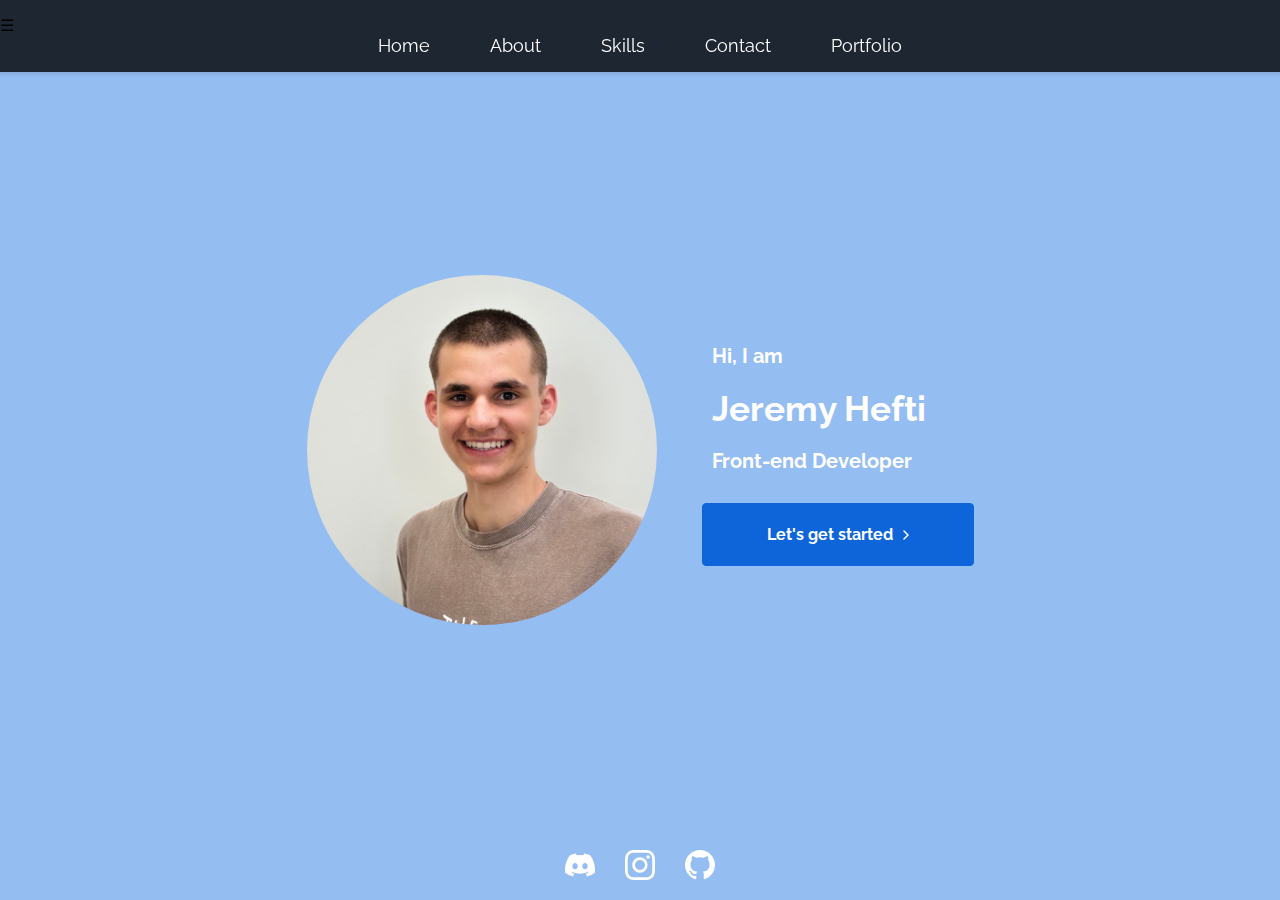
<file: index.html>
<!DOCTYPE html>
<html lang="en">
  <head>
    <meta charset="UTF-8" />
    <meta name="viewport" content="width=device-width, initial-scale=1.0" />
    <link
      rel="stylesheet"
      href="./Pages/CSS/indexDesktop.css"
      media="(min-width: 768px)"
    />
    <link
      rel="stylesheet"
      href="./Pages/CSS/index.css"
      media="(max-width: 767px)"
    />
    <link rel="preconnect" href="https://fonts.googleapis.com" />
    <link rel="preconnect" href="https://fonts.gstatic.com" crossorigin />
    <link
      href="https://fonts.googleapis.com/css2?family=Raleway:ital,wght@0,100..900;1,100..900&display=swap"
      rel="stylesheet"
    />
    <title>Portfolio</title>
  </head>

  <body>
    <nav>
      <div class="burger" onclick="toggleMenu()">&#9776;</div>
      <ul id="menu" class="hidden">
        <li><a href="./Pages/index.html">Home</a></li>
        <li><a href="./Pages/about.html">About</a></li>
        <li><a href="./Pages/skills.html">Skills</a></li>
        <li><a href="./Pages/contact.html">Contact</a></li>
        <li><a href="./Pages/portfolio.html">Portfolio</a></li>
      </ul>
    </nav>

    <div class="container">
      <img
        class="portrait"
        src=".//assests/jöremporti.png"
        alt="Portait"
      />
    </div>
    <div class="bottom-left">
      <h1>Hi, I am</h1>
      <h1>Jeremy Hefti</h1>
      <h1>Front-end Developer</h1>

      <a href="./Pages/about.html" class="contact-link">
        <div class="contact-button">
            <div class="contact-text">Let's get started</div>
            <div class="contact-icon">
                <svg width="6" height="10" viewBox="0 0 6 10" fill="none" xmlns="http://www.w3.org/2000/svg">
                    <path d="M1 9L5 5L1 1" stroke="white" stroke-width="1.5" stroke-linecap="round"
                        stroke-linejoin="round" />
                </svg>
            </div>
        </div>
    </a>
    </div>

    

    <div class="Icon-container">
      <img src="./assests/discord.svg" alt="discord-logo" />
      <img src="./assests/instagram.svg" alt="instagram-logo" />
      <img src="./assests/github.svg" alt="github-logo" />
    </div>

    <script src="./Pages/js/index.js"></script>
  </body>
</html>
</file>
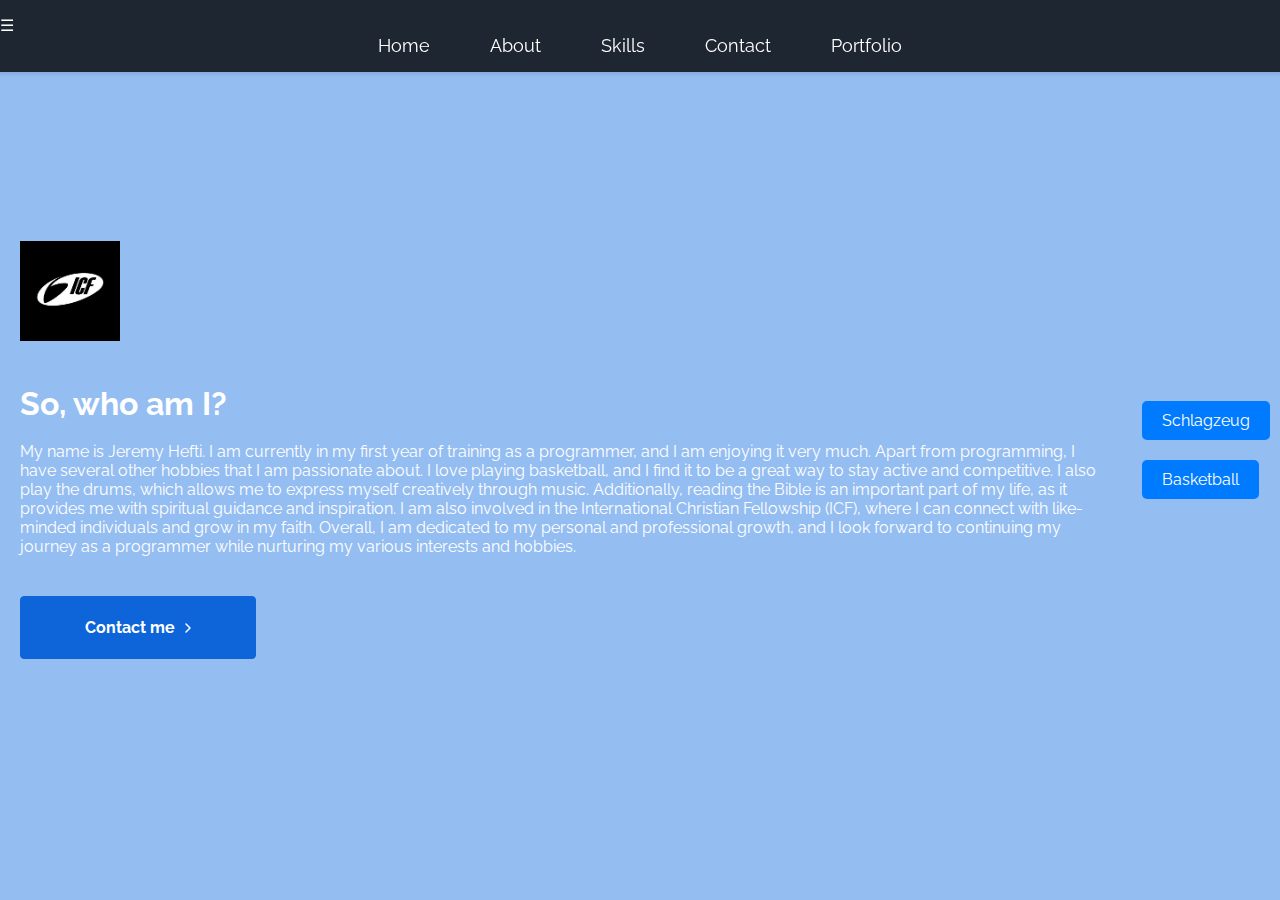
<file: Pages/about.html>
<!DOCTYPE html>
<html lang="en">

<head>
    <meta charset="UTF-8">
    <meta name="viewport" content="width=device-width, initial-scale=1.0">
    <link rel="stylesheet" href="./CSS/aboutDesktop.css" media="(min-width: 768px)">
    <link rel="stylesheet" href="./CSS/about.css" media="(max-width: 767px)">
    <link rel="preconnect" href="https://fonts.googleapis.com">
    <link rel="preconnect" href="https://fonts.gstatic.com" crossorigin>
    <link href="https://fonts.googleapis.com/css2?family=Raleway:ital,wght@0,100..900;1,100..900&display=swap" rel="stylesheet">
    <link href="https://fonts.googleapis.com/css2?family=IBM+Plex+Mono:ital,wght@0,100;0,200;0,300;0,400;0,500;0,600;0,700;1,100;1,200;1,300;1,400;1,500;1,600;1,700&display=swap" rel="stylesheet">
    <title>Portfolio</title>
</head>

<body>
    <nav>
        <div class="burger" onclick="toggleMenu()">&#9776;</div>
        <ul id="menu" class="hidden">
          <li><a href="../index.html">Home</a></li>
          <li><a href="about.html">About</a></li>
          <li><a href="skills.html">Skills</a></li>
          <li><a href="contact.html">Contact</a></li>
          <li><a href="portfolio.html">Portfolio</a></li>
        </ul>
      </nav>

    <div class="content-wrapper">
        <div class="image-container">
            <a href="https://www.icf.church/zuerich/de/">
                <img src="../assests/icf.jpg" alt="icf-logo">
            </a>
        </div>
        <div class="text-container">
            <h1>So, who am I?</h1>
            <p>
                My name is Jeremy Hefti.
                I am currently in my first year of
                training as a programmer, and I am
                enjoying it very much. Apart from
                programming, I have several other hobbies
                that I am passionate about. I love playing
                basketball, and I find it to be a great
                way to stay active and competitive. I also
                play the drums, which allows me to express
                myself creatively through music.
                Additionally, reading the Bible is an
                important part of my life, as it provides
                me with spiritual guidance and
                inspiration. I am also involved in the
                International Christian Fellowship (ICF),
                where I can connect with like-minded
                individuals and grow in my faith.
                Overall, I am dedicated to my personal
                and professional growth, and I look
                forward to continuing my journey as a
                programmer while nurturing my various
                interests and hobbies.
            </p>
            <a href="./contact.html" class="contact-link">
                <div class="contact-button">
                    <div class="contact-text">Contact me</div>
                    <div class="contact-icon">
                        <svg width="6" height="10" viewBox="0 0 6 10" fill="none" xmlns="http://www.w3.org/2000/svg">
                            <path d="M1 9L5 5L1 1" stroke="white" stroke-width="1.5" stroke-linecap="round" stroke-linejoin="round" />
                        </svg>
                    </div>
                </div>
            </a>
        </div>
    </div>

    <div class="button-container">
        <div class="custom-button">
            <div class="button-text">Schlagzeug</div>
        </div>
        <div class="custom-button" data-video="../assests/Basketball-Reel.mp4">
            <div class="button-text">Basketball</div>
        </div>
    </div>

    <!-- Video Player -->
    <video id="videoPlayer" width="320" height="240" controls>
        <source id="videoSource" src="" type="video/mp4">
        Your browser does not support the video tag.
    </video>

    <script src="./js/index.js"></script>
</body>

</html>
</file>
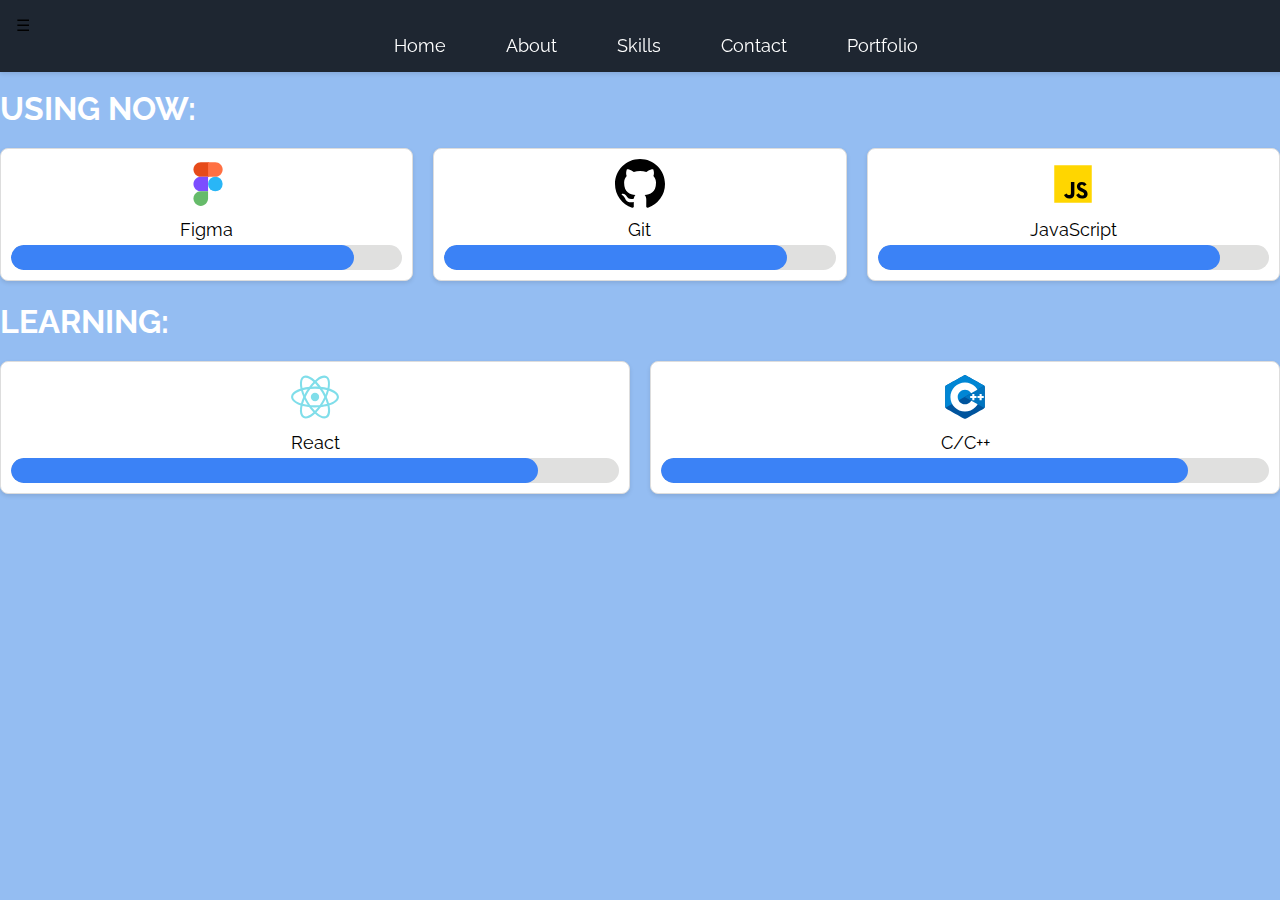
<file: Pages/skills.html>
<!DOCTYPE html>
<html lang="en">
  <head>
    <meta charset="UTF-8" />
    <meta name="viewport" content="width=device-width, initial-scale=1.0" />
    <link rel="preconnect" href="https://fonts.googleapis.com" />
    <link rel="preconnect" href="https://fonts.gstatic.com" crossorigin />
    <link
      href="https://fonts.googleapis.com/css2?family=Raleway:ital,wght@0,100..900;1,100..900&display=swap"
      rel="stylesheet"
    />
    <link rel="preconnect" href="https://fonts.googleapis.com" />
    <link rel="preconnect" href="https://fonts.gstatic.com" crossorigin />
    <link
      href="https://fonts.googleapis.com/css2?family=Montserrat:ital,wght@0,100..900;1,100..900&display=swap"
      rel="stylesheet"
    />
    <title>Skills</title>
    <link
      rel="stylesheet"
      href="./CSS/skillsDesktop.css"
      media="(min-width: 768px)"
    />
    <link rel="stylesheet" href="./CSS/skills.css" media="(max-width: 767px)" />
  </head>
  <body>
    <nav>
      <div class="burger" onclick="toggleMenu()">&#9776;</div>
      <ul id="menu" class="hidden">
        <li><a href="../index.html">Home</a></li>
        <li><a href="about.html">About</a></li>
        <li><a href="skills.html">Skills</a></li>
        <li><a href="contact.html">Contact</a></li>
        <li><a href="portfolio.html">Portfolio</a></li>
      </ul>
    </nav>
 <div class="content-wrapper">
    <h1>USING NOW:</h1>
    <div class="skills-container">
      <div class="skill">
        <img src="../assests/icons8-figma.svg" alt="figma-svg" />
        <p>Figma</p>
        <div class="progress">
          <div class="progress-bar" style="width: 85%"></div>
        </div>
      </div>
      <div class="skill">
        <img src="../assests/github.svg" alt="github" />
        <p>Git</p>
        <div class="progress">
            <div class="progress-bar" style="width: 85%;"></div>
          </div>
      </div>
      <div class="skill">
        <img src="../assests/icons8-js.svg" alt="js-svg" />
        <p>JavaScript</p>
        <div class="progress">
            <div class="progress-bar" style="width: 85%;"></div>
          </div>
      </div>
    </div>

    <h1>LEARNING:</h1>
    <div class="skills-container">
      <div class="skill">
        <img src="../assests/icons8-react-native.svg" alt="react-svg" />
        <p>React</p>
        <div class="progress">
            <div class="progress-bar" style="width: 85%;"></div>
          </div>
      </div>
      <div class="skill">
        <img src="../assests/icons8-c.svg" alt="c-svg" />
        <p>C/C++</p>
        <div class="progress">
            <div class="progress-bar" style="width: 85%;"></div>
          </div>
      </div>
    </div>
  </div>
    <script src="./js/index.js"></script>
  </body>
</html>
</file>
<file: Pages/CSS/indexDesktop.css>
body {
    background-color: #94BDF2;
    margin: 0;
    height: 100vh;
    display: flex;
    justify-content: center;
    align-items: center;
}

.portrait {
    width: 350px;
    height: 350px;
    border-radius: 50%;
    object-fit: cover;
}

.container {
    display: flex;
    align-items: center;
    justify-content: center;
}

.bottom-left {
    display: flex;
    flex-direction: column;
    justify-content: center;
    margin-left: 5vh;
    height: 350px;
}

h1, p {
    color: white;
    font-family: 'Raleway', sans-serif;
    margin: 10px;
}

h1:first-child {
    font-size: 20px;
}

h1:nth-child(2) {
    font-size: 35px;
}

h1:nth-child(3) {
    font-size: 20px;
}


.Icon-container {
    display: flex;
    justify-content: center;
    gap: 30px;
    position: fixed;
    width: 100%;
    bottom: 20px;
    filter: invert();
}

.Icon-container img {
    width: 30px;
    height: 30px;
}

.contact-button {
    padding-left: 64px;
    padding-right: 64px;
    padding-top: 21px;
    padding-bottom: 21px;
    background: #0D65D9;
    border-radius: 4px;
    border: 1px #0D65D9 solid;
    display: inline-flex;
    justify-content: flex-start;
    align-items: center;
    gap: 10px;
    margin-top: 20px;
}

.contact-text {
    color: white;
    font-size: 16px;
    font-family: raleway;
    font-weight: 700;
    word-wrap: break-word;
}

nav {
    position: fixed;
    top: 0;
    width: 100%;
    background-color: rgba(0, 0, 0, 0.8);
    padding: 1rem;
    box-shadow: 0 2px 4px rgba(0, 0, 0, 0.1);
}

#menu {
    list-style: none;
    display: flex;
    justify-content: center;
    margin: 0;
    padding: 0;
}

#menu li {
    margin: 0 20px;
}

#menu li a {
    color: white;
    text-decoration: none;
    font-family: 'Raleway', sans-serif;
    font-size: 18px;
    padding: 10px;
    transition: color 0.3s ease;
}

#menu li a:hover {
    color: #94BDF2; 
}
</file>
<file: Pages/CSS/index.css>
body {
    background-color: #94BDF2;
    margin: 0;
}

.portrait {
    width: 350px;
    height: 350px;
    border-radius: 50%;
    object-fit: cover;
}

.container {
    display: flex;
    justify-content: center;
    margin-top: 20vh;
    align-items: center;
    flex: 1;
}


.Icon-container {
    filter: invert();
    display: flex;
    flex-direction: column;
    align-items: center; 
    gap: 15px; 
    position: absolute;
    right: 40px;
    bottom: 40px;
 }

 .Icon-container img {
    width: 30px; 
    height: 30px;
}

h1, p{
    color: white;
    font-family: raleway;
    margin: 10px;
}

h1:first-child {
    font-size: 20px;
}
h1:nth-child(2) {
    font-size: 35px;
}
h1:nth-child(3) {
    font-size: 20px;
}
.bottom-left {
    position: fixed;
    bottom: 0;
    margin: 40px;
}

nav {
    position: fixed;
    top: 0;
    right: 0;
    margin: 20px;
}

.burger {
    font-size: 30px;
    cursor: pointer;
    color: white;
    position: absolute;
    right: 5px;
}

#menu {
    list-style: none;
    padding: 0;
    margin: 0;
    background-color: rgba(0, 0, 0, 0.8);
    display: flex;
    flex-direction: column;
    width: 90vw;
}

#menu.hidden {
    display: none;
}

#menu li {
    margin: 10px 0;
}

#menu li a {
    color: white;
    text-decoration: none;
    padding: 10px 20px;
    display: block;
    font-family: raleway;
}

.contact-button {
    padding-left: 64px;
    padding-right: 64px;
    padding-top: 21px;
    padding-bottom: 21px;
    background: #0D65D9;
    border-radius: 4px;
    border: 1px #0D65D9 solid;
    display: inline-flex;
    justify-content: flex-start;
    align-items: center;
    gap: 10px;
    margin-top: 20px;
}

.contact-text {
    color: white;
    font-size: 16px;
    font-family: raleway;
    font-weight: 700;
    word-wrap: break-word;
}
</file>
<file: Pages/CSS/aboutDesktop.css>
body {
    background-color: #94BDF2;
    margin: 0;
    display: flex;
    justify-content: center;
    align-items: center;
    height: 100vh;
    font-family: 'Raleway', sans-serif;
    color: white;
}
img {
    width: 100px;
    margin: 20px;
}
h1, p {
    margin: 20px;
}

.contact-button {
    padding-left: 64px;
    padding-right: 64px;
    padding-top: 21px;
    padding-bottom: 21px;
    margin: 20px;
    background: #0D65D9;
    border-radius: 4px;
    border: 1px #0D65D9 solid;
    display: inline-flex;
    justify-content: flex-start;
    align-items: center;
    gap: 10px;
    margin-top: 20px;
}

.contact-text {
    color: white;
    font-size: 16px;
    font-family: raleway;
    font-weight: 700;
    word-wrap: break-word;
}

nav {
    position: fixed;
    top: 0;
    width: 100%;
    background-color: rgba(0, 0, 0, 0.8);
    padding: 1rem;
    box-shadow: 0 2px 4px rgba(0, 0, 0, 0.1);
}

#menu {
    list-style: none;
    display: flex;
    justify-content: center;
    margin: 0;
    padding: 0;
}

#menu li {
    margin: 0 20px;
}

#menu li a {
    color: white;
    text-decoration: none;
    font-family: 'Raleway', sans-serif;
    font-size: 18px;
    padding: 10px;
    transition: color 0.3s ease;
}

#menu li a:hover {
    color: #94BDF2; 
}


.custom-button {
    display: inline-block;
    padding: 10px 20px;
    margin: 10px;
    background-color: #007BFF;
    color: white;
    text-align: center;
    border-radius: 5px;
    cursor: pointer;
    user-select: none;
    transition: background-color 0.3s;
}

.custom-button:hover {
    background-color: #0056b3;
}

.button-text {
    font-size: 16px;
}

#videoPlayer {
    display: none;
    margin-top: 20px;
}
</file>
<file: Pages/CSS/about.css>
body {
    background-color: #94BDF2;
}

nav {
    position: fixed;
    top: 0;
    right: 0;
    margin: 20px;
}

.burger {
    font-size: 30px;
    cursor: pointer;
    color: white;
    position: absolute;
    right: 5px;
}

#menu {
    list-style: none;
    padding: 0;
    margin: 0;
    background-color: rgba(0, 0, 0, 0.8);
    display: flex;
    flex-direction: column;
    width: 90vw;
}

#menu.hidden {
    display: none;
}

#menu li {
    margin: 10px 0;
}

#menu li a {
    color: white;
    text-decoration: none;
    padding: 10px 20px;
    display: block;
    font-family: raleway;
}

h1 {
    margin-top: 10vh;
    font-family: raleway;
    color: white;
    font-size: 44px;
}

p {
    font-family: IBM Plex Mono;
}

img {
    width: 50vw;
    border-radius: 50px;
    margin-top: 7vh;
}

.centered-content {
    display: flex;
    justify-content: center;
    align-items: center;
    margin: 20px;
}

.contact-button {
    padding-left: 64px;
    padding-right: 64px;
    padding-top: 21px;
    padding-bottom: 21px;
    background: #0D65D9;
    border-radius: 4px;
    border: 1px #0D65D9 solid;
    display: inline-flex;
    justify-content: flex-start;
    align-items: center;
    gap: 10px;
    margin-top: 20px;
}

.contact-text {
    color: white;
    font-size: 16px;
    font-family: raleway;
    font-weight: 700;
    word-wrap: break-word;
}

.custom-button {
    display: inline-block;
    padding: 10px 20px;
    margin-top: 10px;
    background-color: #007BFF;
    color: white;
    text-align: center;
    border-radius: 5px;
    cursor: pointer;
    user-select: none;
    transition: background-color 0.3s;
}

.custom-button:hover {
    background-color: #0056b3;
}

.button-text {
    font-size: 16px;
    font-family: 'Raleway', sans-serif;
}

#videoPlayer {
    display: none;
    margin-top: 20px;
}
</file>
<file: Pages/CSS/skillsDesktop.css>
body {
    background-color: #94BDF2;
    margin: 0;
    font-family: 'Raleway', sans-serif;
    color: black;
}

nav {
    position: fixed;
    top: 0;
    width: 100%;
    background-color: rgba(0, 0, 0, 0.8);
    padding: 1rem;
    box-shadow: 0 2px 4px rgba(0, 0, 0, 0.1);
}

#menu {
    list-style: none;
    display: flex;
    justify-content: center;
    margin: 0;
    padding: 0;
}

#menu li {
    margin: 0 20px;
}

#menu li a {
    color: white;
    text-decoration: none;
    font-family: 'Raleway', sans-serif;
    font-size: 18px;
    padding: 10px;
    transition: color 0.3s ease;
}

#menu li a:hover {
    color: #94BDF2; 
}

.skills-container {
    display: flex;
    flex-wrap: wrap;
    gap: 20px;
}

h1{
    color: white;
}

.skill {
    background: #fff;
    border: 1px solid #ddd;
    border-radius: 8px;
    padding: 10px;
    flex: 1 1 200px;
    text-align: center;
    box-shadow: 0 2px 4px rgba(0, 0, 0, 0.1);
}

.skill img {
    width: 50px;
    height: 50px;
    vertical-align: middle;
    margin-bottom: 10px;
}

.skill p {
    font-size: 18px;
    margin: 0;
}

.progress {
    background-color: #e0e0df;
    border-radius: 25px;
    overflow: hidden;
    height: 25px;
    margin-top: 5px;
}

.progress-bar {
    height: 100%;
    border-radius: 25px;
    background-color: #3b82f6;
    text-align: right;
    padding-right: 10px;
    color: white;
    display: flex;
    align-items: center;
    justify-content: center;
}
.content-wrapper {
    margin-top: 10vh;
}
</file>
<file: Pages/CSS/skills.css>
body {
    background-color: #94BDF2;
    display: flex;
    flex-direction: column;
    align-items: center;
    font-family: 'Raleway', sans-serif;
    margin: 0;
    padding: 0;
}

nav {
    position: fixed;
    top: 0;
    right: 0;
    margin: 20px;
}

.burger {
    font-size: 30px;
    cursor: pointer;
    color: white;
    position: absolute;
    right: 5px;
}

#menu {
    list-style: none;
    padding: 0;
    margin: 0;
    background-color: rgba(0, 0, 0, 0.8);
    display: flex;
    flex-direction: column;
    width: 90vw;
}

#menu.hidden {
    display: none;
}

#menu li {
    margin: 10px 0;
}

#menu li a {
    color: white;
    text-decoration: none;
    padding: 10px 20px;
    display: block;
    font-family: 'Raleway', sans-serif;
}

h1 {
    display: flex;
    justify-content: center;
    align-items: center;
    font-size: 30px;
}

.skill {
    display: flex;
    flex-direction: column;
    justify-content: center;
    align-items: center;
    margin: 20px 0;
}

.skill img {
    width: 69.49px;
    height: 100px;
}

.skill p {
    font-family: 'Montserrat', sans-serif;
    font-size: 24px;
    text-align: center;
    margin: 10px 0 0 0;
}
</file>
